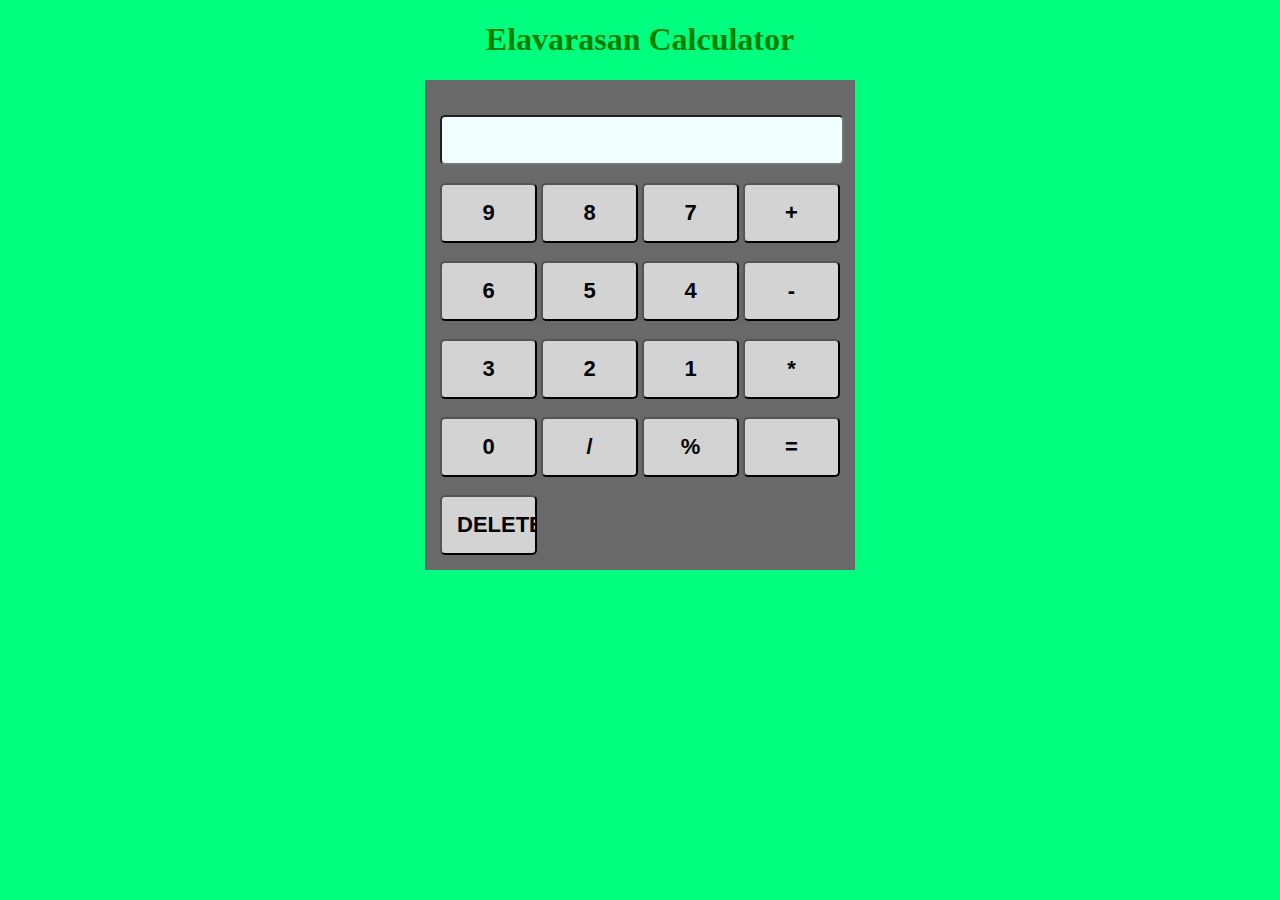
<file: calculator.html>
<!DOCTYPE html>
<html>
<head>
<title>calculator</title>
<style>


body{background:SpringGreen;}

.wrap{
      height:auto;
      width:400px;
      margin:auto;
      background-color:Dimgrey;
     
      padding:15px;
}
input[type=text]{ 
      width:95%;
      padding:10px;
      font-size:22px;
      font-weight:bold;
      margin-top:20px;
      border-radius:5px;
      background-color:Azure;
      
     
      }
input[type=button]{ 
      background-color:LightGrey;
      width: 97px;
      font-size:22px;
      font-weight:bold;
      border-radius:5px;
      padding:15px;
      }
.right {  
    text-align: center;  
    color: green;  
}  
     
</style>
</head>
<body>
<h1 class="right">Elavarasan Calculator</h1> 
<div class = "wrap">


<form name = "cal">
<input type = "text" name ="display">
<br><br>

<input type = "button" value = "9" onclick = "cal.display.value+='9'">
<input type = "button" value = "8" onclick = "cal.display.value+='8'">
<input type = "button" value = "7" onclick = "cal.display.value+='7'">
<input type = "button" value = "+" onclick = "cal.display.value+='+'">
<br><br>
<input type = "button" value = "6" onclick = "cal.display.value+='6'">
<input type = "button" value = "5" onclick = "cal.display.value+='5'">
<input type = "button" value = "4" onclick = "cal.display.value+='4'">
<input type = "button" value = "-" onclick = "cal.display.value+='-'">
<br><br>
<input type = "button" value = "3" onclick = "cal.display.value+='3'">
<input type = "button" value = "2" onclick = "cal.display.value+='2'">
<input type = "button" value = "1" onclick = "cal.display.value+='1'">
<input type = "button" value = "*" onclick = "cal.display.value+='*'">
<br><br>
<input type = "button" value = "0" onclick = "cal.display.value+='0'">
<input type = "button" value = "/" onclick = "cal.display.value+='/'">
<input type = "button" value = "%" onclick = "cal.display.value+='%'">
<input type = "button" value = "=" onclick = "cal.display.value=eval(cal.display.value)">
<br><br>
<input type = "button" value = "DELETE" onclick = "cal.display.value ='' "id = "del">
</form>
</body>
</html>
</file>
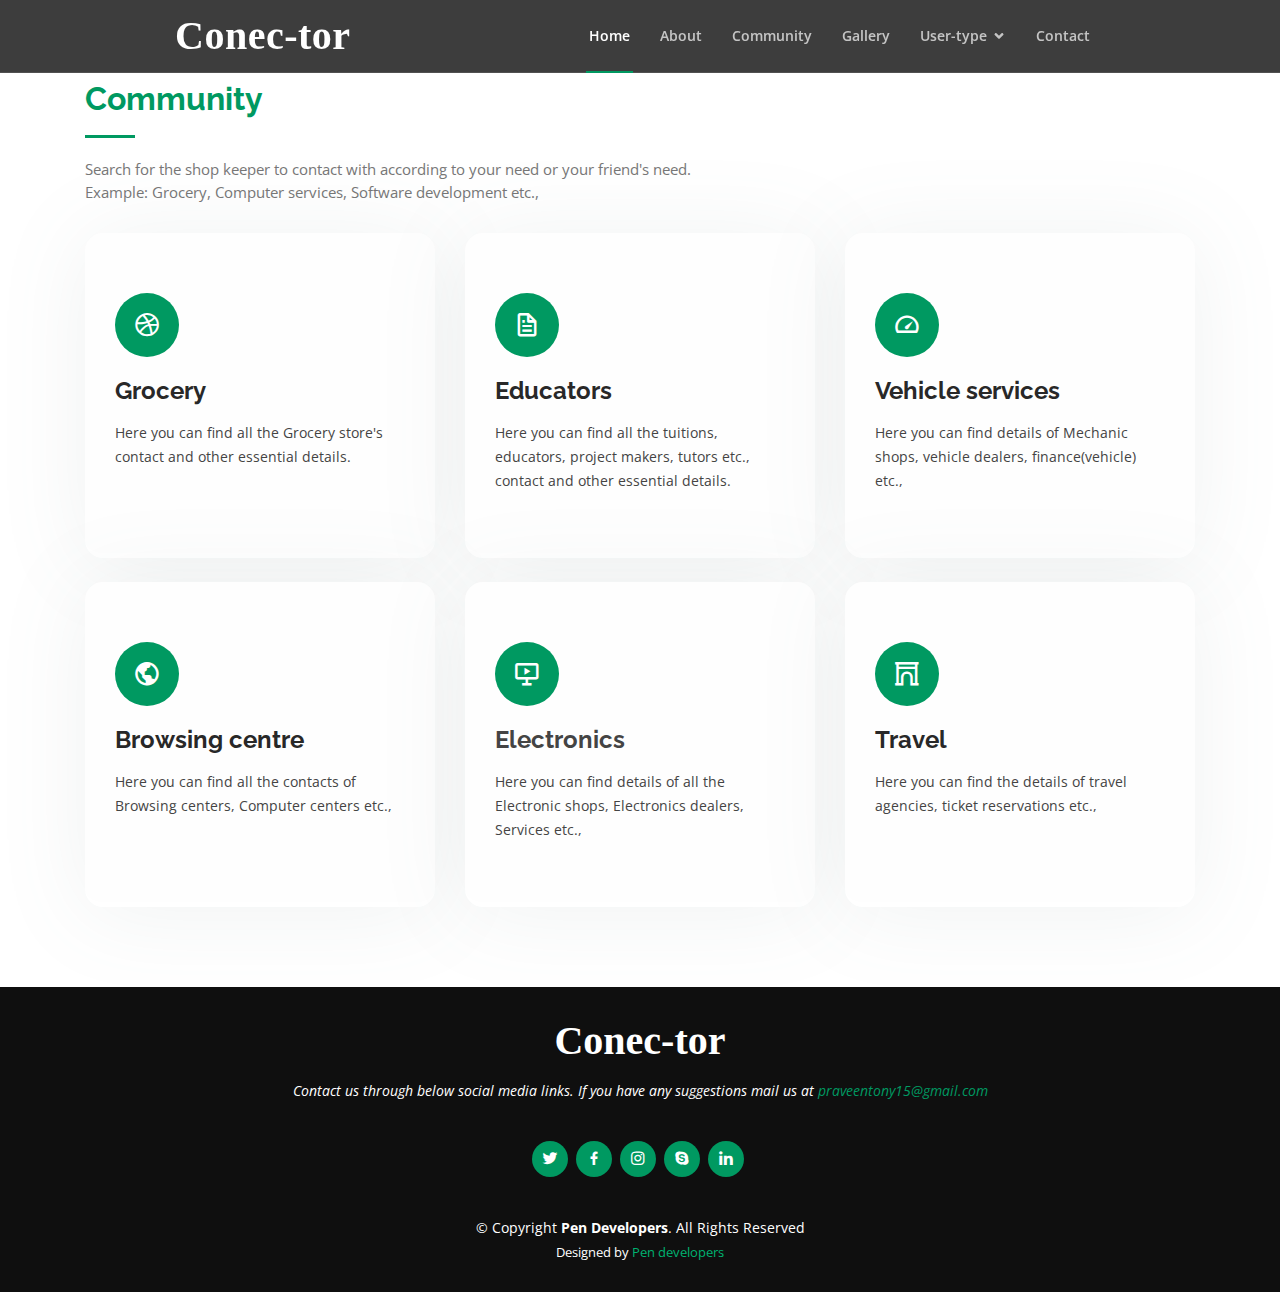
<file: community.html>
<!DOCTYPE html>
<html lang="en">

<head>
  <meta charset="utf-8">
  <meta content="width=device-width, initial-scale=1.0" name="viewport">

  <title>Conec-tor | Community</title>
  <meta content="" name="descriptison">
  <meta content="" name="keywords">

  <!-- Favicons -->
  <link href="assets/img/favicon.png" rel="icon">
  <link href="assets/img/apple-touch-icon.png" rel="apple-touch-icon">

  <!-- Google Fonts -->
  <link href="https://fonts.googleapis.com/css?family=Open+Sans:300,300i,400,400i,600,600i,700,700i|Raleway:300,300i,400,400i,500,500i,600,600i,700,700i|Poppins:300,300i,400,400i,500,500i,600,600i,700,700i" rel="stylesheet">

  <!-- Vendor CSS Files -->
  <link href="assets/vendor/bootstrap/css/bootstrap.min.css" rel="stylesheet">
  <link href="assets/vendor/icofont/icofont.min.css" rel="stylesheet">
  <link href="assets/vendor/boxicons/css/boxicons.min.css" rel="stylesheet">
  <link href="assets/vendor/remixicon/remixicon.css" rel="stylesheet">
  <link href="assets/vendor/venobox/venobox.css" rel="stylesheet">
  <link href="assets/vendor/owl.carousel/assets/owl.carousel.min.css" rel="stylesheet">

  <!-- Template Main CSS File -->
  <link href="assets/css/style.css" rel="stylesheet">

  <!-- =======================================================
  * Template Name: KnightOne - v2.1.0
  * Template URL: https://bootstrapmade.com/knight-simple-one-page-bootstrap-template/
  * Author: BootstrapMade.com
  * License: https://bootstrapmade.com/license/
  ======================================================== -->
</head>
<body>

  <!-- ======= Header ======= -->
  <header id="header" class="fixed-top header-inner-pages">
    <div class="container-fluid">

      <div class="row justify-content-center">
        <div class="col-xl-9 d-flex align-items-center justify-content-between">
          <h1 class="logo" style="font-family:forte; font-size:40px"><a href="index.html">Conec-tor</a></h1>
          <!-- Uncomment below if you prefer to use an image logo -->
          <!-- <a href="index.html" class="logo"><img src="assets/img/logo.png" alt="" class="img-fluid"></a>-->

          <nav class="nav-menu d-none d-lg-block">
            <ul>
              <li class="active"><a href="index.html">Home</a></li>
             <li><a href="#about">About</a></li>
              <li><a href="community.html">Community</a></li>
              <li><a href="gallery.html">Gallery</a></li>
              <li class="drop-down"><a href="">User-type</a>
                <ul>
                  <li><a href="#">Pro user</a></li>
                  <li><a href="#">Normal user</a></li>
 			  </ul>
              </li>
              <li><a href="#contact">Contact</a></li>

            </ul>
          </nav><!-- .nav-menu -->

          
        </div>
      </div>

    </div>
  </header><!-- End Header -->







    <!-- ======= Community Section ======= -->

    <section id="services" class="services">
	
      <div class="container">
		
        <div class="section-title">
          <h2><a href="community.html">Community</a></h2>
          <p>Search for the shop keeper to contact with according to your need or your friend's need.<br>
		     Example: Grocery, Computer services, Software development etc.,</p>
        </div>
		

        <div class="row">
		  
          <div class="col-lg-4 col-md-6 d-flex align-items-stretch">
            <div class="icon-box">
              <div class="icon"><i class="bx bxl-dribbble"></i></div>
              <h4><a href="">Grocery</a></h4>
              <p>Here you can find all the Grocery store's contact and other essential details.</p>
            </div>
          </div>

          <div class="col-lg-4 col-md-6 d-flex align-items-stretch mt-4 mt-md-0">
            <div class="icon-box">
              <div class="icon"><i class="bx bx-file"></i></div>
              <h4><a href="">Educators</a></h4>
              <p>Here you can find all the tuitions, educators, project makers, tutors etc., contact and other essential details.</p>
            </div>
          </div>

          <div class="col-lg-4 col-md-6 d-flex align-items-stretch mt-4 mt-lg-0">
            <div class="icon-box">
              <div class="icon"><i class="bx bx-tachometer"></i></div>
              <h4><a href="">Vehicle services</a></h4>
              <p>Here you can find details of Mechanic shops, vehicle dealers, finance(vehicle) etc.,</p>
            </div>
          </div>

          <div class="col-lg-4 col-md-6 d-flex align-items-stretch mt-4">
            <div class="icon-box">
              <div class="icon"><i class="bx bx-world"></i></div>
              <h4><a href="">Browsing centre</a></h4>
              <p>Here you can find all the contacts of Browsing centers, Computer centers etc.,</p>
            </div>
          </div>

          <div class="col-lg-4 col-md-6 d-flex align-items-stretch mt-4">
            <div class="icon-box">
              <div class="icon"><i class="bx bx-slideshow"></i></div>
              <h4>Electronics</a></h4>
              <p>Here you can find details of all the Electronic shops, Electronics dealers, Services etc.,</p>
            </div>
          </div>

          <div class="col-lg-4 col-md-6 d-flex align-items-stretch mt-4">
            <div class="icon-box">
              <div class="icon"><i class="bx bx-arch"></i></div>
              <h4><a href="">Travel</a></h4>
              <p>Here you can find the details of travel agencies, ticket reservations etc.,</p>
            </div>
          </div>
		  
			
        </div>

      
    </section><!-- End Community Section -->

















  <!-- ======= Footer ======= -->
  <footer id="footer" >
    <div class="container">
      <h3 style="font-family:forte; font-size:40px">Conec-tor</h3>
      <p>Contact us through below social media links. If you have any suggestions mail us at <a href='mailto:praveentony15@gmail.com'>praveentony15@gmail.com</a></p>
      <div class="social-links">
        <a href="#" class="twitter"><i class="bx bxl-twitter"></i></a>
        <a href="#" class="facebook"><i class="bx bxl-facebook"></i></a>
        <a href="#" class="instagram"><i class="bx bxl-instagram"></i></a>
        <a href="#" class="google-plus"><i class="bx bxl-skype"></i></a>
        <a href="#" class="linkedin"><i class="bx bxl-linkedin"></i></a>
      </div>
      <div class="copyright">
        &copy; Copyright <strong><span>Pen Developers</span></strong>. All Rights Reserved
      </div>
      <div class="credits">
        <!-- All the links in the footer should remain intact. -->
        <!-- You can delete the links only if you purchased the pro version. -->
        <!-- Licensing information: https://bootstrapmade.com/license/ -->
        <!-- Purchase the pro version with working PHP/AJAX contact form: https://bootstrapmade.com/knight-simple-one-page-bootstrap-template/ -->
        Designed by <a href="#">Pen developers</a>
      </div>
    </div>
  </footer><!-- End Footer -->

  <div id="preloader"></div>
  <a href="#" class="back-to-top"><i class="ri-arrow-up-line"></i></a>

  <!-- Vendor JS Files -->
  <script src="assets/vendor/jquery/jquery.min.js"></script>
  <script src="assets/vendor/bootstrap/js/bootstrap.bundle.min.js"></script>
  <script src="assets/vendor/jquery.easing/jquery.easing.min.js"></script>
  <script src="assets/vendor/php-email-form/validate.js"></script>
  <script src="assets/vendor/waypoints/jquery.waypoints.min.js"></script>
  <script src="assets/vendor/counterup/counterup.min.js"></script>
  <script src="assets/vendor/isotope-layout/isotope.pkgd.min.js"></script>
  <script src="assets/vendor/venobox/venobox.min.js"></script>
  <script src="assets/vendor/owl.carousel/owl.carousel.min.js"></script>

  <!-- Template Main JS File -->
  <script src="assets/js/main.js"></script>


</body>
</html>
</file>
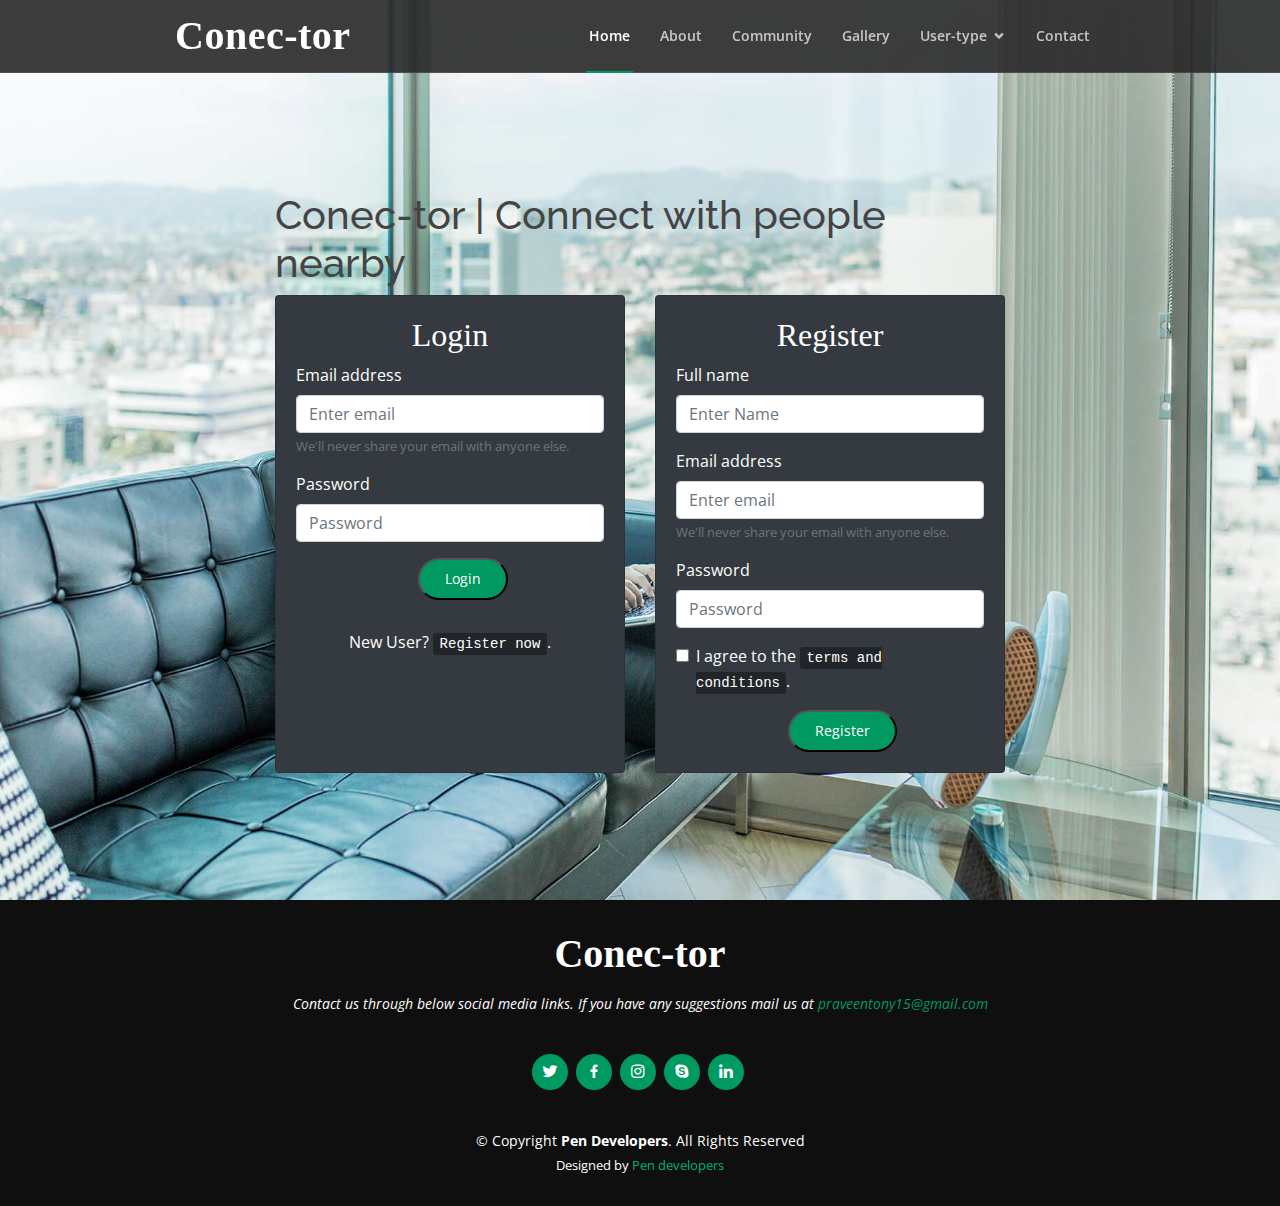
<file: login.html>
<!DOCTYPE html>
<html lang="en">

<head>
  <meta charset="utf-8">
  <meta content="width=device-width, initial-scale=1.0" name="viewport">

  <title>Conec-tor | Login</title>
  <meta content="" name="descriptison">
  <meta content="" name="keywords">

  <!-- Favicons -->
  <link href="assets/img/favicon.png" rel="icon">
  <link href="assets/img/apple-touch-icon.png" rel="apple-touch-icon">

  <!-- Google Fonts -->
  <link href="https://fonts.googleapis.com/css?family=Open+Sans:300,300i,400,400i,600,600i,700,700i|Raleway:300,300i,400,400i,500,500i,600,600i,700,700i|Poppins:300,300i,400,400i,500,500i,600,600i,700,700i" rel="stylesheet">

  <!-- Vendor CSS Files -->
  <link href="assets/vendor/bootstrap/css/bootstrap.min.css" rel="stylesheet">
  <link href="assets/vendor/icofont/icofont.min.css" rel="stylesheet">
  <link href="assets/vendor/boxicons/css/boxicons.min.css" rel="stylesheet">
  <link href="assets/vendor/remixicon/remixicon.css" rel="stylesheet">
  <link href="assets/vendor/venobox/venobox.css" rel="stylesheet">
  <link href="assets/vendor/owl.carousel/assets/owl.carousel.min.css" rel="stylesheet">

  <!-- Template Main CSS File -->
  <link href="assets/css/style.css" rel="stylesheet">

  <!-- =======================================================
  * Template Name: KnightOne - v2.1.0
  * Template URL: https://bootstrapmade.com/knight-simple-one-page-bootstrap-template/
  * Author: BootstrapMade.com
  * License: https://bootstrapmade.com/license/
  ======================================================== -->
</head>
<body>

  <!-- ======= Header ======= -->
  <header id="header" class="fixed-top header-inner-pages">
    <div class="container-fluid">

      <div class="row justify-content-center">
        <div class="col-xl-9 d-flex align-items-center justify-content-between">
          <h1 class="logo" style="font-family:forte; font-size:40px"><a href="index.html">Conec-tor</a></h1>
          <!-- Uncomment below if you prefer to use an image logo -->
          <!-- <a href="index.html" class="logo"><img src="assets/img/logo.png" alt="" class="img-fluid"></a>-->

          <nav class="nav-menu d-none d-lg-block">
            <ul>
              <li class="active"><a href="index.html">Home</a></li>
             <li><a href="#about">About</a></li>
              <li><a href="community.html">Community</a></li>
              <li><a href="gallery.html">Gallery</a></li>
              <li class="drop-down"><a href="">User-type</a>
                <ul>
                  <li><a href="#">Pro user</a></li>
                  <li><a href="#">Normal user</a></li>
 			  </ul>
              </li>
              <li><a href="#contact">Contact</a></li>

            </ul>
          </nav><!-- .nav-menu -->

          
        </div>
      </div>

    </div>
  </header><!-- End Header -->














<section id="hero-login" class="d-flex flex-column justify-content-center" style="padding-top:150px; padding-bottom:70px;">
    <div class="container">
      <div class="row justify-content-center">
        <div class="col-xl-8">
          <h1>Conec-tor | Connect with people nearby</h1>
		  
		  <div class="card-deck">
		  <div class="card text-white bg-dark mb-3" style="width: 26rem;">
  <div class="card-body">
          <form>
		  <h2 style="text-align:center; font-family:forte;">Login</h2>
  <div class="form-group">
    <label for="exampleInputEmail1" >Email address</label>
    <input type="email" class="form-control" id="exampleInputEmail1" aria-describedby="emailHelp" placeholder="Enter email">
    <small id="emailHelp" class="form-text text-muted" style="color:white">We'll never share your email with anyone else.</small>
  </div>
  <div class="form-group">
    <label for="exampleInputPassword1" >Password</label>
    <input type="password" class="form-control" id="exampleInputPassword1" placeholder="Password">
  </div>
  
  <div style="text-align:center;">
  <button type="submit" class="get-started-btn scrollto" style="background-color:#009961;">Login</button>
  </div>
  <div class="form-group">
  <p style="text-align:center; padding:30px 30px 10px;">New User? <kbd>Register now</kbd>. </p>
  </div>
  
</form>
</div>
</div>

<!-- registration form -->
<div class="card text-white bg-dark mb-3" style="width: 26rem;">
  <div class="card-body">
          <form>
		  <h2 style="text-align:center; font-family:forte;">Register</h2>
  <div class="form-group">
    <label for="exampleInputEmail1" >Full name</label>
    <input type="text" class="form-control" placeholder="Enter Name">
  </div>
  <div class="form-group">
    <label for="exampleInputEmail1" >Email address</label>
    <input type="email" class="form-control" id="exampleInputEmail1" aria-describedby="emailHelp" placeholder="Enter email">
    <small id="emailHelp" class="form-text text-muted" style="color:white">We'll never share your email with anyone else.</small>
  </div>
  <div class="form-group">
    <label for="exampleInputPassword1" >Password</label>
    <input type="password" class="form-control" id="exampleInputPassword1" placeholder="Password">
  </div>
  <div class="form-group form-check">
    <input type="checkbox" class="form-check-input" id="exampleCheck1">
    <label class="form-check-label" for="exampleCheck1" >I agree to the <a href="#"><kbd>terms and conditions</kbd></a>.</label>
  </div>
  <div style="text-align:center;">
  <button type="submit" class="get-started-btn scrollto" style="background-color:#009961">Register</button>
  </div>
  
</form>
</div>
</div>
</div>



        </div>
      </div>
	  
	  
	  
	  
	  
    </div>
	
	
	
	

  </section><!-- End Hero -->






  <!-- ======= Footer ======= -->
  <footer id="footer" >
    <div class="container">
      <h3 style="font-family:forte; font-size:40px">Conec-tor</h3>
      <p>Contact us through below social media links. If you have any suggestions mail us at <a href='mailto:praveentony15@gmail.com'>praveentony15@gmail.com</a></p>
      <div class="social-links">
        <a href="#" class="twitter"><i class="bx bxl-twitter"></i></a>
        <a href="#" class="facebook"><i class="bx bxl-facebook"></i></a>
        <a href="#" class="instagram"><i class="bx bxl-instagram"></i></a>
        <a href="#" class="google-plus"><i class="bx bxl-skype"></i></a>
        <a href="#" class="linkedin"><i class="bx bxl-linkedin"></i></a>
      </div>
      <div class="copyright">
        &copy; Copyright <strong><span>Pen Developers</span></strong>. All Rights Reserved
      </div>
      <div class="credits">
        <!-- All the links in the footer should remain intact. -->
        <!-- You can delete the links only if you purchased the pro version. -->
        <!-- Licensing information: https://bootstrapmade.com/license/ -->
        <!-- Purchase the pro version with working PHP/AJAX contact form: https://bootstrapmade.com/knight-simple-one-page-bootstrap-template/ -->
        Designed by <a href="#">Pen developers</a>
      </div>
    </div>
  </footer><!-- End Footer -->

  <div id="preloader"></div>
  <a href="#" class="back-to-top"><i class="ri-arrow-up-line"></i></a>

  <!-- Vendor JS Files -->
  <script src="assets/vendor/jquery/jquery.min.js"></script>
  <script src="assets/vendor/bootstrap/js/bootstrap.bundle.min.js"></script>
  <script src="assets/vendor/jquery.easing/jquery.easing.min.js"></script>
  <script src="assets/vendor/php-email-form/validate.js"></script>
  <script src="assets/vendor/waypoints/jquery.waypoints.min.js"></script>
  <script src="assets/vendor/counterup/counterup.min.js"></script>
  <script src="assets/vendor/isotope-layout/isotope.pkgd.min.js"></script>
  <script src="assets/vendor/venobox/venobox.min.js"></script>
  <script src="assets/vendor/owl.carousel/owl.carousel.min.js"></script>

  <!-- Template Main JS File -->
  <script src="assets/js/main.js"></script>


</body>
</html>
</file>
<file: assets/vendor/venobox/venobox.css>
/* ------ venobox.css --------*/
.vbox-overlay *, .vbox-overlay *:before, .vbox-overlay *:after{
    -webkit-backface-visibility: hidden;
    -webkit-box-sizing:border-box;
    -moz-box-sizing:border-box;
    box-sizing:border-box;
}
.vbox-overlay * { 
    -webkit-backface-visibility: visible;
    backface-visibility: visible;
}
.vbox-overlay{
    display: -webkit-flex;
    display: flex;
    -webkit-flex-direction: column;
    flex-direction: column;
    -webkit-justify-content: center;
    justify-content: center;
    -webkit-align-items: center;
    align-items: center;
    position: fixed;
    left: 0;
    top: 0;
    bottom: 0;
    right: 0;
    z-index: 999999;
}

/* ----- navigation ----- */
.vbox-title{
    width: 100%;
    height: 40px;
    float: left;
    text-align: center;
    line-height: 28px;
    font-size: 12px;
    padding: 6px 50px;
    overflow: hidden;
    position: fixed;
    display: none;
    left: 0;
    z-index: 89;
}
.vbox-close{
    cursor: pointer;
    position: fixed;
    top: -1px;
    right: 0;
    width: 50px;
    height: 40px;
    padding: 6px;
    display: block;
    background-position:10px center;
    overflow: hidden;
    font-size: 24px;
    line-height: 1;
    text-align: center;
    z-index: 99;
}
.vbox-left{
    cursor: pointer;
    position: fixed;
    left: 0;
    height: 40px;
    overflow: hidden;
    line-height: 28px;
    font-size: 12px;
    z-index: 99;
    display: flex;
    align-items:center;
}
.vbox-num{
    display: inline-block;
    margin: 6px 0 6px 15px;
}
/* ----- Social share ----- */
.vbox-share{
    line-height: 28px;
    font-size: 12px;
    overflow: hidden;
    position: fixed;
    left: 0;
    z-index: 98;
    display: flex;
    align-items:center;
    justify-content: center;
    width: 100%;
    text-align: center;
}
.vbox-share svg{
    max-height: 28px;
    width: 28px;
    z-index: 10;
    margin-left: 12px;
    margin-top: 6px;
    margin-bottom: 6px;
    vertical-align: middle;
}


/* ----- navigation ARROWS ----- */
.vbox-next, .vbox-prev{
    position: fixed;
    top: 50%;
    margin-top: -15px;
    overflow: hidden;
    cursor: pointer;
    display: block;
    width: 45px;
    height: 45px;
    z-index: 99;
}
.vbox-next span, .vbox-prev span{
    position: relative;
    width: 20px;
    height: 20px;
    border: 2px solid transparent;
    border-top-color: #B6B6B6;
    border-right-color: #B6B6B6;
    text-indent: -100px;
    position: absolute;
    top: 8px;
    display: block;
}
.vbox-prev{
    left: 15px;
}
.vbox-next{
    right: 15px;
}
.vbox-prev span{
    left: 10px;
    -ms-transform: rotate(-135deg);
    -webkit-transform: rotate(-135deg);
    transform: rotate(-135deg);
}
.vbox-next span{
    -ms-transform: rotate(45deg);
    -webkit-transform: rotate(45deg);
    transform: rotate(45deg);
    right: 10px;
}
/* ------- inline window ------ */
.vbox-inline{
    width: 420px;
    height: 315px;
    height: 70vh;
    padding: 10px;
    background: #fff;
    margin: 0 auto;
    overflow: auto;
    text-align: left;
}
/* ------- Video & iFrames window ------ */
.venoframe{
    max-width: 100%;
    width: 100%;
    border: none;
    width: 100%;
    height: 260px;
    height: 70vh;
}
.venoframe.vbvid{
    height: 260px;
}
@media (min-width: 768px) {
    .venoframe, .vbox-inline{
        width: 90%;
        height: 360px;
        height: 70vh;
    }
    .venoframe.vbvid{
        width: 640px;
        height: 360px;
    }
}
@media (min-width: 992px) {
    .venoframe, .vbox-inline{
        max-width: 1200px;
        width: 80%;
        height: 540px;
        height: 70vh;
    }
    .venoframe.vbvid{
        width: 960px;
        height: 540px;
    }
}
/* 
Please do NOT edit this part! 
or at least read this note: http://i.imgur.com/7C0ws9e.gif
*/
.vbox-open{
    overflow: hidden;
}
.vbox-container{
    position: absolute;
    left: 0;
    right: 0;
    top: 0;
    bottom: 0;
    overflow-x: hidden;
    overflow-y: scroll;
    overflow-scrolling: touch;
    -webkit-overflow-scrolling: touch;
    z-index: 20;
    max-height: 100%;

}

.vbox-content{
    text-align: center;
    float: left;
    width: 100%;
    position: relative;
    overflow: hidden;
    padding: 20px 4%;
}
.vbox-container img{
    max-width: 100%;
    height: auto;
}
.vbox-figlio{
    box-shadow: 0 0 12px rgba(0,0,0,0.19), 0 6px 6px rgba(0,0,0,0.23);
    max-width: 100%;
    text-align: initial;
}
img.vbox-figlio{
    -webkit-user-select: none;
-khtml-user-select: none;
-moz-user-select: none;
-o-user-select: none;
user-select: none;
}
.vbox-content.swipe-left{
    margin-left: -200px !important;
}
.vbox-content.swipe-right{
    margin-left: 200px !important;
}
.vbox-animated{
    webkit-transition: margin 300ms ease-out;
    transition: margin 300ms ease-out;
}

/* ---------- preloader ----------
 * SPINKIT 
 * http://tobiasahlin.com/spinkit/
-------------------------------- */
.sk-double-bounce,.sk-rotating-plane{width:40px;height:40px;margin:40px auto}.sk-rotating-plane{background-color:#333;-webkit-animation:sk-rotatePlane 1.2s infinite ease-in-out;animation:sk-rotatePlane 1.2s infinite ease-in-out}@-webkit-keyframes sk-rotatePlane{0%{-webkit-transform:perspective(120px) rotateX(0) rotateY(0);transform:perspective(120px) rotateX(0) rotateY(0)}50%{-webkit-transform:perspective(120px) rotateX(-180.1deg) rotateY(0);transform:perspective(120px) rotateX(-180.1deg) rotateY(0)}100%{-webkit-transform:perspective(120px) rotateX(-180deg) rotateY(-179.9deg);transform:perspective(120px) rotateX(-180deg) rotateY(-179.9deg)}}@keyframes sk-rotatePlane{0%{-webkit-transform:perspective(120px) rotateX(0) rotateY(0);transform:perspective(120px) rotateX(0) rotateY(0)}50%{-webkit-transform:perspective(120px) rotateX(-180.1deg) rotateY(0);transform:perspective(120px) rotateX(-180.1deg) rotateY(0)}100%{-webkit-transform:perspective(120px) rotateX(-180deg) rotateY(-179.9deg);transform:perspective(120px) rotateX(-180deg) rotateY(-179.9deg)}}.sk-double-bounce{position:relative}.sk-double-bounce .sk-child{width:100%;height:100%;border-radius:50%;background-color:#333;opacity:.6;position:absolute;top:0;left:0;-webkit-animation:sk-doubleBounce 2s infinite ease-in-out;animation:sk-doubleBounce 2s infinite ease-in-out}.sk-chasing-dots .sk-child,.sk-spinner-pulse,.sk-three-bounce .sk-child{background-color:#333;border-radius:100%}.sk-double-bounce .sk-double-bounce2{-webkit-animation-delay:-1s;animation-delay:-1s}@-webkit-keyframes sk-doubleBounce{0%,100%{-webkit-transform:scale(0);transform:scale(0)}50%{-webkit-transform:scale(1);transform:scale(1)}}@keyframes sk-doubleBounce{0%,100%{-webkit-transform:scale(0);transform:scale(0)}50%{-webkit-transform:scale(1);transform:scale(1)}}.sk-wave{margin:40px auto;width:50px;height:40px;text-align:center;font-size:10px}.sk-wave .sk-rect{background-color:#333;height:100%;width:6px;display:inline-block;-webkit-animation:sk-waveStretchDelay 1.2s infinite ease-in-out;animation:sk-waveStretchDelay 1.2s infinite ease-in-out}.sk-wave .sk-rect1{-webkit-animation-delay:-1.2s;animation-delay:-1.2s}.sk-wave .sk-rect2{-webkit-animation-delay:-1.1s;animation-delay:-1.1s}.sk-wave .sk-rect3{-webkit-animation-delay:-1s;animation-delay:-1s}.sk-wave .sk-rect4{-webkit-animation-delay:-.9s;animation-delay:-.9s}.sk-wave .sk-rect5{-webkit-animation-delay:-.8s;animation-delay:-.8s}@-webkit-keyframes sk-waveStretchDelay{0%,100%,40%{-webkit-transform:scaleY(.4);transform:scaleY(.4)}20%{-webkit-transform:scaleY(1);transform:scaleY(1)}}@keyframes sk-waveStretchDelay{0%,100%,40%{-webkit-transform:scaleY(.4);transform:scaleY(.4)}20%{-webkit-transform:scaleY(1);transform:scaleY(1)}}.sk-wandering-cubes{margin:40px auto;width:40px;height:40px;position:relative}.sk-wandering-cubes .sk-cube{background-color:#333;width:10px;height:10px;position:absolute;top:0;left:0;-webkit-animation:sk-wanderingCube 1.8s ease-in-out -1.8s infinite both;animation:sk-wanderingCube 1.8s ease-in-out -1.8s infinite both}.sk-chasing-dots,.sk-spinner-pulse{width:40px;height:40px;margin:40px auto}.sk-wandering-cubes .sk-cube2{-webkit-animation-delay:-.9s;animation-delay:-.9s}@-webkit-keyframes sk-wanderingCube{0%{-webkit-transform:rotate(0);transform:rotate(0)}25%{-webkit-transform:translateX(30px) rotate(-90deg) scale(.5);transform:translateX(30px) rotate(-90deg) scale(.5)}50%{-webkit-transform:translateX(30px) translateY(30px) rotate(-179deg);transform:translateX(30px) translateY(30px) rotate(-179deg)}50.1%{-webkit-transform:translateX(30px) translateY(30px) rotate(-180deg);transform:translateX(30px) translateY(30px) rotate(-180deg)}75%{-webkit-transform:translateX(0) translateY(30px) rotate(-270deg) scale(.5);transform:translateX(0) translateY(30px) rotate(-270deg) scale(.5)}100%{-webkit-transform:rotate(-360deg);transform:rotate(-360deg)}}@keyframes sk-wanderingCube{0%{-webkit-transform:rotate(0);transform:rotate(0)}25%{-webkit-transform:translateX(30px) rotate(-90deg) scale(.5);transform:translateX(30px) rotate(-90deg) scale(.5)}50%{-webkit-transform:translateX(30px) translateY(30px) rotate(-179deg);transform:translateX(30px) translateY(30px) rotate(-179deg)}50.1%{-webkit-transform:translateX(30px) translateY(30px) rotate(-180deg);transform:translateX(30px) translateY(30px) rotate(-180deg)}75%{-webkit-transform:translateX(0) translateY(30px) rotate(-270deg) scale(.5);transform:translateX(0) translateY(30px) rotate(-270deg) scale(.5)}100%{-webkit-transform:rotate(-360deg);transform:rotate(-360deg)}}.sk-spinner-pulse{-webkit-animation:sk-pulseScaleOut 1s infinite ease-in-out;animation:sk-pulseScaleOut 1s infinite ease-in-out}@-webkit-keyframes sk-pulseScaleOut{0%{-webkit-transform:scale(0);transform:scale(0)}100%{-webkit-transform:scale(1);transform:scale(1);opacity:0}}@keyframes sk-pulseScaleOut{0%{-webkit-transform:scale(0);transform:scale(0)}100%{-webkit-transform:scale(1);transform:scale(1);opacity:0}}.sk-chasing-dots{position:relative;text-align:center;-webkit-animation:sk-chasingDotsRotate 2s infinite linear;animation:sk-chasingDotsRotate 2s infinite linear}.sk-chasing-dots .sk-child{width:60%;height:60%;display:inline-block;position:absolute;top:0;-webkit-animation:sk-chasingDotsBounce 2s infinite ease-in-out;animation:sk-chasingDotsBounce 2s infinite ease-in-out}.sk-chasing-dots .sk-dot2{top:auto;bottom:0;-webkit-animation-delay:-1s;animation-delay:-1s}@-webkit-keyframes sk-chasingDotsRotate{100%{-webkit-transform:rotate(360deg);transform:rotate(360deg)}}@keyframes sk-chasingDotsRotate{100%{-webkit-transform:rotate(360deg);transform:rotate(360deg)}}@-webkit-keyframes sk-chasingDotsBounce{0%,100%{-webkit-transform:scale(0);transform:scale(0)}50%{-webkit-transform:scale(1);transform:scale(1)}}@keyframes sk-chasingDotsBounce{0%,100%{-webkit-transform:scale(0);transform:scale(0)}50%{-webkit-transform:scale(1);transform:scale(1)}}.sk-three-bounce{margin:40px auto;width:80px;text-align:center}.sk-three-bounce .sk-child{width:20px;height:20px;display:inline-block;-webkit-animation:sk-three-bounce 1.4s ease-in-out 0s infinite both;animation:sk-three-bounce 1.4s ease-in-out 0s infinite both}.sk-circle .sk-child:before,.sk-fading-circle .sk-circle:before{display:block;border-radius:100%;content:'';background-color:#333}.sk-three-bounce .sk-bounce1{-webkit-animation-delay:-.32s;animation-delay:-.32s}.sk-three-bounce .sk-bounce2{-webkit-animation-delay:-.16s;animation-delay:-.16s}@-webkit-keyframes sk-three-bounce{0%,100%,80%{-webkit-transform:scale(0);transform:scale(0)}40%{-webkit-transform:scale(1);transform:scale(1)}}@keyframes sk-three-bounce{0%,100%,80%{-webkit-transform:scale(0);transform:scale(0)}40%{-webkit-transform:scale(1);transform:scale(1)}}.sk-circle{margin:40px auto;width:40px;height:40px;position:relative}.sk-circle .sk-child{width:100%;height:100%;position:absolute;left:0;top:0}.sk-circle .sk-child:before{margin:0 auto;width:15%;height:15%;-webkit-animation:sk-circleBounceDelay 1.2s infinite ease-in-out both;animation:sk-circleBounceDelay 1.2s infinite ease-in-out both}.sk-circle .sk-circle2{-webkit-transform:rotate(30deg);-ms-transform:rotate(30deg);transform:rotate(30deg)}.sk-circle .sk-circle3{-webkit-transform:rotate(60deg);-ms-transform:rotate(60deg);transform:rotate(60deg)}.sk-circle .sk-circle4{-webkit-transform:rotate(90deg);-ms-transform:rotate(90deg);transform:rotate(90deg)}.sk-circle .sk-circle5{-webkit-transform:rotate(120deg);-ms-transform:rotate(120deg);transform:rotate(120deg)}.sk-circle .sk-circle6{-webkit-transform:rotate(150deg);-ms-transform:rotate(150deg);transform:rotate(150deg)}.sk-circle .sk-circle7{-webkit-transform:rotate(180deg);-ms-transform:rotate(180deg);transform:rotate(180deg)}.sk-circle .sk-circle8{-webkit-transform:rotate(210deg);-ms-transform:rotate(210deg);transform:rotate(210deg)}.sk-circle .sk-circle9{-webkit-transform:rotate(240deg);-ms-transform:rotate(240deg);transform:rotate(240deg)}.sk-circle .sk-circle10{-webkit-transform:rotate(270deg);-ms-transform:rotate(270deg);transform:rotate(270deg)}.sk-circle .sk-circle11{-webkit-transform:rotate(300deg);-ms-transform:rotate(300deg);transform:rotate(300deg)}.sk-circle .sk-circle12{-webkit-transform:rotate(330deg);-ms-transform:rotate(330deg);transform:rotate(330deg)}.sk-circle .sk-circle2:before{-webkit-animation-delay:-1.1s;animation-delay:-1.1s}.sk-circle .sk-circle3:before{-webkit-animation-delay:-1s;animation-delay:-1s}.sk-circle .sk-circle4:before{-webkit-animation-delay:-.9s;animation-delay:-.9s}.sk-circle .sk-circle5:before{-webkit-animation-delay:-.8s;animation-delay:-.8s}.sk-circle .sk-circle6:before{-webkit-animation-delay:-.7s;animation-delay:-.7s}.sk-circle .sk-circle7:before{-webkit-animation-delay:-.6s;animation-delay:-.6s}.sk-circle .sk-circle8:before{-webkit-animation-delay:-.5s;animation-delay:-.5s}.sk-circle .sk-circle9:before{-webkit-animation-delay:-.4s;animation-delay:-.4s}.sk-circle .sk-circle10:before{-webkit-animation-delay:-.3s;animation-delay:-.3s}.sk-circle .sk-circle11:before{-webkit-animation-delay:-.2s;animation-delay:-.2s}.sk-circle .sk-circle12:before{-webkit-animation-delay:-.1s;animation-delay:-.1s}@-webkit-keyframes sk-circleBounceDelay{0%,100%,80%{-webkit-transform:scale(0);transform:scale(0)}40%{-webkit-transform:scale(1);transform:scale(1)}}@keyframes sk-circleBounceDelay{0%,100%,80%{-webkit-transform:scale(0);transform:scale(0)}40%{-webkit-transform:scale(1);transform:scale(1)}}.sk-cube-grid{width:40px;height:40px;margin:40px auto}.sk-cube-grid .sk-cube{width:33.33%;height:33.33%;background-color:#333;float:left;-webkit-animation:sk-cubeGridScaleDelay 1.3s infinite ease-in-out;animation:sk-cubeGridScaleDelay 1.3s infinite ease-in-out}.sk-cube-grid .sk-cube1{-webkit-animation-delay:.2s;animation-delay:.2s}.sk-cube-grid .sk-cube2{-webkit-animation-delay:.3s;animation-delay:.3s}.sk-cube-grid .sk-cube3{-webkit-animation-delay:.4s;animation-delay:.4s}.sk-cube-grid .sk-cube4{-webkit-animation-delay:.1s;animation-delay:.1s}.sk-cube-grid .sk-cube5{-webkit-animation-delay:.2s;animation-delay:.2s}.sk-cube-grid .sk-cube6{-webkit-animation-delay:.3s;animation-delay:.3s}.sk-cube-grid .sk-cube7{-webkit-animation-delay:0ms;animation-delay:0ms}.sk-cube-grid .sk-cube8{-webkit-animation-delay:.1s;animation-delay:.1s}.sk-cube-grid .sk-cube9{-webkit-animation-delay:.2s;animation-delay:.2s}@-webkit-keyframes sk-cubeGridScaleDelay{0%,100%,70%{-webkit-transform:scale3D(1,1,1);transform:scale3D(1,1,1)}35%{-webkit-transform:scale3D(0,0,1);transform:scale3D(0,0,1)}}@keyframes sk-cubeGridScaleDelay{0%,100%,70%{-webkit-transform:scale3D(1,1,1);transform:scale3D(1,1,1)}35%{-webkit-transform:scale3D(0,0,1);transform:scale3D(0,0,1)}}.sk-fading-circle{margin:40px auto;width:40px;height:40px;position:relative}.sk-fading-circle .sk-circle{width:100%;height:100%;position:absolute;left:0;top:0}.sk-fading-circle .sk-circle:before{margin:0 auto;width:15%;height:15%;-webkit-animation:sk-circleFadeDelay 1.2s infinite ease-in-out both;animation:sk-circleFadeDelay 1.2s infinite ease-in-out both}.sk-fading-circle .sk-circle2{-webkit-transform:rotate(30deg);-ms-transform:rotate(30deg);transform:rotate(30deg)}.sk-fading-circle .sk-circle3{-webkit-transform:rotate(60deg);-ms-transform:rotate(60deg);transform:rotate(60deg)}.sk-fading-circle .sk-circle4{-webkit-transform:rotate(90deg);-ms-transform:rotate(90deg);transform:rotate(90deg)}.sk-fading-circle .sk-circle5{-webkit-transform:rotate(120deg);-ms-transform:rotate(120deg);transform:rotate(120deg)}.sk-fading-circle .sk-circle6{-webkit-transform:rotate(150deg);-ms-transform:rotate(150deg);transform:rotate(150deg)}.sk-fading-circle .sk-circle7{-webkit-transform:rotate(180deg);-ms-transform:rotate(180deg);transform:rotate(180deg)}.sk-fading-circle .sk-circle8{-webkit-transform:rotate(210deg);-ms-transform:rotate(210deg);transform:rotate(210deg)}.sk-fading-circle .sk-circle9{-webkit-transform:rotate(240deg);-ms-transform:rotate(240deg);transform:rotate(240deg)}.sk-fading-circle .sk-circle10{-webkit-transform:rotate(270deg);-ms-transform:rotate(270deg);transform:rotate(270deg)}.sk-fading-circle .sk-circle11{-webkit-transform:rotate(300deg);-ms-transform:rotate(300deg);transform:rotate(300deg)}.sk-fading-circle .sk-circle12{-webkit-transform:rotate(330deg);-ms-transform:rotate(330deg);transform:rotate(330deg)}.sk-fading-circle .sk-circle2:before{-webkit-animation-delay:-1.1s;animation-delay:-1.1s}.sk-fading-circle .sk-circle3:before{-webkit-animation-delay:-1s;animation-delay:-1s}.sk-fading-circle .sk-circle4:before{-webkit-animation-delay:-.9s;animation-delay:-.9s}.sk-fading-circle .sk-circle5:before{-webkit-animation-delay:-.8s;animation-delay:-.8s}.sk-fading-circle .sk-circle6:before{-webkit-animation-delay:-.7s;animation-delay:-.7s}.sk-fading-circle .sk-circle7:before{-webkit-animation-delay:-.6s;animation-delay:-.6s}.sk-fading-circle .sk-circle8:before{-webkit-animation-delay:-.5s;animation-delay:-.5s}.sk-fading-circle .sk-circle9:before{-webkit-animation-delay:-.4s;animation-delay:-.4s}.sk-fading-circle .sk-circle10:before{-webkit-animation-delay:-.3s;animation-delay:-.3s}.sk-fading-circle .sk-circle11:before{-webkit-animation-delay:-.2s;animation-delay:-.2s}.sk-fading-circle .sk-circle12:before{-webkit-animation-delay:-.1s;animation-delay:-.1s}@-webkit-keyframes sk-circleFadeDelay{0%,100%,39%{opacity:0}40%{opacity:1}}@keyframes sk-circleFadeDelay{0%,100%,39%{opacity:0}40%{opacity:1}}.sk-folding-cube{margin:40px auto;width:40px;height:40px;position:relative;-webkit-transform:rotateZ(45deg);transform:rotateZ(45deg)}.sk-folding-cube .sk-cube{float:left;width:50%;height:50%;position:relative;-webkit-transform:scale(1.1);-ms-transform:scale(1.1);transform:scale(1.1)}.sk-folding-cube .sk-cube:before{content:'';position:absolute;top:0;left:0;width:100%;height:100%;background-color:#333;-webkit-animation:sk-foldCubeAngle 2.4s infinite linear both;animation:sk-foldCubeAngle 2.4s infinite linear both;-webkit-transform-origin:100% 100%;-ms-transform-origin:100% 100%;transform-origin:100% 100%}.sk-folding-cube .sk-cube2{-webkit-transform:scale(1.1) rotateZ(90deg);transform:scale(1.1) rotateZ(90deg)}.sk-folding-cube .sk-cube3{-webkit-transform:scale(1.1) rotateZ(180deg);transform:scale(1.1) rotateZ(180deg)}.sk-folding-cube .sk-cube4{-webkit-transform:scale(1.1) rotateZ(270deg);transform:scale(1.1) rotateZ(270deg)}.sk-folding-cube .sk-cube2:before{-webkit-animation-delay:.3s;animation-delay:.3s}.sk-folding-cube .sk-cube3:before{-webkit-animation-delay:.6s;animation-delay:.6s}.sk-folding-cube .sk-cube4:before{-webkit-animation-delay:.9s;animation-delay:.9s}@-webkit-keyframes sk-foldCubeAngle{0%,10%{-webkit-transform:perspective(140px) rotateX(-180deg);transform:perspective(140px) rotateX(-180deg);opacity:0}25%,75%{-webkit-transform:perspective(140px) rotateX(0);transform:perspective(140px) rotateX(0);opacity:1}100%,90%{-webkit-transform:perspective(140px) rotateY(180deg);transform:perspective(140px) rotateY(180deg);opacity:0}}@keyframes sk-foldCubeAngle{0%,10%{-webkit-transform:perspective(140px) rotateX(-180deg);transform:perspective(140px) rotateX(-180deg);opacity:0}25%,75%{-webkit-transform:perspective(140px) rotateX(0);transform:perspective(140px) rotateX(0);opacity:1}100%,90%{-webkit-transform:perspective(140px) rotateY(180deg);transform:perspective(140px) rotateY(180deg);opacity:0}}
</file>
<file: assets/css/style.css>
/**
* Template Name: KnightOne - v2.1.0
* Template URL: https://bootstrapmade.com/knight-simple-one-page-bootstrap-template/
* Author: BootstrapMade.com
* License: https://bootstrapmade.com/license/
*/

/*--------------------------------------------------------------
# General
--------------------------------------------------------------*/
body {
  font-family: "Open Sans", sans-serif;
  color: #444444;
}

a {
  color: #009961;
}

a:hover {
  color: #00cc81;
  text-decoration: none;
}

h1, h2, h3, h4, h5, h6 {
  font-family: "Raleway", sans-serif;
}

/*--------------------------------------------------------------
# Preloader
--------------------------------------------------------------*/
#preloader {
  position: fixed;
  top: 0;
  left: 0;
  right: 0;
  bottom: 0;
  z-index: 9999;
  overflow: hidden;
  background: #fff;
}

#preloader:before {
  content: "";
  position: fixed;
  top: calc(50% - 30px);
  left: calc(50% - 30px);
  border: 6px solid #009961;
  border-top-color: #fff;
  border-bottom-color: #fff;
  border-radius: 50%;
  width: 60px;
  height: 60px;
  -webkit-animation: animate-preloader 1s linear infinite;
  animation: animate-preloader 1s linear infinite;
}

@-webkit-keyframes animate-preloader {
  0% {
    transform: rotate(0deg);
  }
  100% {
    transform: rotate(360deg);
  }
}

@keyframes animate-preloader {
  0% {
    transform: rotate(0deg);
  }
  100% {
    transform: rotate(360deg);
  }
}

/*--------------------------------------------------------------
# Back to top button
--------------------------------------------------------------*/
.back-to-top {
  position: fixed;
  display: none;
  right: 15px;
  bottom: 15px;
  z-index: 99999;
}

.back-to-top i {
  display: flex;
  align-items: center;
  justify-content: center;
  font-size: 24px;
  width: 40px;
  height: 40px;
  border-radius: 50px;
  background: #009961;
  color: #fff;
  transition: all 0.4s;
}

.back-to-top i:hover {
  background: #00b371;
  color: #fff;
}

/*--------------------------------------------------------------
# Header
--------------------------------------------------------------*/
#header {
  transition: all 0.5s;
  z-index: 997;
  border-bottom: 1px solid rgba(255, 255, 255, 0.1);
}

#header.header-scrolled, #header.header-inner-pages {
  background: rgba(40, 40, 40, 0.9);
}

#header .logo {
  font-size: 28px;
  margin: 0;
  padding: 0;
  line-height: 1;
  font-weight: 700;
  letter-spacing: 0.5px;
}

#header .logo a {
  color: #fff;
}

#header .logo img {
  max-height: 40px;
}

@media (max-width: 992px) {
  #header {
    border: 0;
    padding: 15px 0;
  }
}

/*--------------------------------------------------------------
# Navigation Menu
--------------------------------------------------------------*/
/* Desktop Navigation */
.nav-menu ul {
  margin: 0;
  padding: 0;
  list-style: none;
}

.nav-menu > ul {
  display: flex;
}

.nav-menu > ul > li {
  position: relative;
  white-space: nowrap;
  margin: 0 12px;
}

.nav-menu a {
  display: block;
  position: relative;
  color: rgba(255, 255, 255, 0.7);
  transition: 0.3s;
  font-size: 14px;
  padding: 25px 3px;
  font-weight: 600;
  font-family: "Open Sans", sans-serif;
}

.nav-menu > ul > li > a:before {
  content: "";
  position: absolute;
  width: 100%;
  height: 2px;
  bottom: -2px;
  left: 0;
  background-color: #009961;
  visibility: hidden;
  width: 0px;
  transition: all 0.3s ease-in-out 0s;
}

.nav-menu a:hover:before, .nav-menu li:hover > a:before, .nav-menu .active > a:before {
  visibility: visible;
  width: 100%;
}

.nav-menu a:hover, .nav-menu .active > a, .nav-menu li:hover > a {
  color: #fff;
}

.nav-menu .drop-down ul {
  display: block;
  position: absolute;
  left: 0;
  top: calc(100% + 30px);
  z-index: 99;
  opacity: 0;
  visibility: hidden;
  padding: 10px 0;
  background: #fff;
  box-shadow: 0px 0px 30px rgba(127, 137, 161, 0.25);
  transition: 0.3s;
  border-top: 2px solid #009961;
}

.nav-menu .drop-down:hover > ul {
  opacity: 1;
  top: 100%;
  visibility: visible;
}

.nav-menu .drop-down li {
  min-width: 180px;
  position: relative;
}

.nav-menu .drop-down ul a {
  padding: 10px 20px;
  font-size: 14px;
  font-weight: 500;
  text-transform: none;
  color: #282828;
}

.nav-menu .drop-down ul a:hover, .nav-menu .drop-down ul .active > a, .nav-menu .drop-down ul li:hover > a {
  color: #009961;
}

.nav-menu .drop-down > a:after {
  content: "\ea99";
  font-family: IcoFont;
  padding-left: 5px;
}

.nav-menu .drop-down .drop-down ul {
  top: 0;
  left: calc(100% - 30px);
}

.nav-menu .drop-down .drop-down:hover > ul {
  opacity: 1;
  top: 0;
  left: 100%;
}

.nav-menu .drop-down .drop-down > a {
  padding-right: 35px;
}

.nav-menu .drop-down .drop-down > a:after {
  content: "\eaa0";
  font-family: IcoFont;
  position: absolute;
  right: 15px;
}

@media (max-width: 1366px) {
  .nav-menu .drop-down .drop-down ul {
    left: -90%;
  }
  .nav-menu .drop-down .drop-down:hover > ul {
    left: -100%;
  }
  .nav-menu .drop-down .drop-down > a:after {
    content: "\ea9d";
  }
}

/* Get Startet Button */
.get-started-btn {
  margin-left: 25px;
  background: #009961;
  color: #fff;
  border-radius: 50px;
  padding: 8px 25px 9px 25px;
  white-space: nowrap;
  transition: 0.3s;
  font-size: 14px;
  display: inline-block;
}

.get-started-btn:hover {
  background: #00b371;
  color: #fff;
}

@media (max-width: 992px) {
  .get-started-btn {
    margin: 0 48px 0 0;
    padding: 6px 18px;
  }
}

/* Mobile Navigation */
.mobile-nav-toggle {
  position: fixed;
  right: 15px;
  top: 18px;
  z-index: 9998;
  border: 0;
  background: none;
  font-size: 24px;
  transition: all 0.4s;
  outline: none !important;
  line-height: 1;
  cursor: pointer;
  text-align: right;
}

.mobile-nav-toggle i {
  color: #fff;
}

.mobile-nav {
  position: fixed;
  top: 55px;
  right: 15px;
  bottom: 15px;
  left: 15px;
  z-index: 9999;
  overflow-y: auto;
  background: #fff;
  transition: ease-in-out 0.2s;
  opacity: 0;
  visibility: hidden;
  border-radius: 10px;
  padding: 10px 0;
}

.mobile-nav * {
  margin: 0;
  padding: 0;
  list-style: none;
}

.mobile-nav a {
  display: block;
  position: relative;
  color: #282828;
  padding: 10px 20px;
  font-weight: 500;
  outline: none;
}

.mobile-nav a:hover, .mobile-nav .active > a, .mobile-nav li:hover > a {
  color: #009961;
  text-decoration: none;
}

.mobile-nav .drop-down > a:after {
  content: "\ea99";
  font-family: IcoFont;
  padding-left: 10px;
  position: absolute;
  right: 15px;
}

.mobile-nav .active.drop-down > a:after {
  content: "\eaa1";
}

.mobile-nav .drop-down > a {
  padding-right: 35px;
}

.mobile-nav .drop-down ul {
  display: none;
  overflow: hidden;
}

.mobile-nav .drop-down li {
  padding-left: 20px;
}

.mobile-nav-overly {
  width: 100%;
  height: 100%;
  z-index: 9997;
  top: 0;
  left: 0;
  position: fixed;
  background: rgba(15, 15, 15, 0.6);
  overflow: hidden;
  display: none;
  transition: ease-in-out 0.2s;
}

.mobile-nav-active {
  overflow: hidden;
}

.mobile-nav-active .mobile-nav {
  opacity: 1;
  visibility: visible;
}

.mobile-nav-active .mobile-nav-toggle i {
  color: #fff;
}
.vertical-center {
  margin: 0;
  position: absolute;
  top: 50%;
  -ms-transform: translateY(-50%);
  transform: translateY(-50%);
}

/*--------------------------------------------------------------
# Hero Section
--------------------------------------------------------------*/
#hero {
  width: 100%;
  height: 100vh;
  background: url("../img/handconnection.jpg") top center;
  background-size: cover;
  position: relative;
}
#hero-login {
  width: 100%;
  height: 100vh;
  background: url("../img/hero-bg.jpg") top center;
  background-size: cover;
  position: relative;
}

#hero:before {
  content: "";
  background: rgba(0, 0, 0, 0.6);
  position: absolute;
  bottom: 0;
  top: 0;
  left: 0;
  right: 0;
}

#hero .container {
  padding-top: 72px;
  position: relative;
  text-align: center;
}

#hero h1 {
  margin: 0 0 10px 0;
  font-size: 48px;
  font-weight: 700;
  line-height: 56px;
  color: #fff;
}

#hero h2 {
  color: #eee;
  margin-bottom: 40px;
  font-size: 24px;
}

#hero .play-btn {
  width: 94px;
  height: 94px;
  margin: 0 auto;
  background: radial-gradient(#009961 50%, rgba(0, 153, 97, 0.4) 52%);
  border-radius: 50%;
  display: block;
  overflow: hidden;
  position: relative;
}

#hero .play-btn::after {
  content: '';
  position: absolute;
  left: 50%;
  top: 50%;
  transform: translateX(-40%) translateY(-50%);
  width: 0;
  height: 0;
  border-top: 10px solid transparent;
  border-bottom: 10px solid transparent;
  border-left: 15px solid #fff;
  z-index: 100;
  transition: all 400ms cubic-bezier(0.55, 0.055, 0.675, 0.19);
}

#hero .play-btn::before {
  content: '';
  position: absolute;
  width: 120px;
  height: 120px;
  -webkit-animation-delay: 0s;
  animation-delay: 0s;
  -webkit-animation: pulsate-btn 3s;
  animation: pulsate-btn 3s;
  -webkit-animation-direction: forwards;
  animation-direction: forwards;
  -webkit-animation-iteration-count: infinite;
  animation-iteration-count: infinite;
  -webkit-animation-timing-function: steps;
  animation-timing-function: steps;
  opacity: 1;
  border-radius: 50%;
  border: 5px solid rgba(0, 153, 97, 0.7);
  top: -15%;
  left: -15%;
  background: rgba(198, 16, 0, 0);
}

#hero .play-btn:hover::after {
  border-left: 15px solid #009961;
  transform: scale(20);
}

#hero .play-btn:hover::before {
  content: '';
  position: absolute;
  left: 50%;
  top: 50%;
  transform: translateX(-40%) translateY(-50%);
  width: 0;
  height: 0;
  border: none;
  border-top: 10px solid transparent;
  border-bottom: 10px solid transparent;
  border-left: 15px solid #fff;
  z-index: 200;
  -webkit-animation: none;
  animation: none;
  border-radius: 0;
}

@media (min-width: 1024px) {
  #hero {
    background-attachment: fixed;
  }
}

@media (max-width: 768px) {
  #hero h1 {
    font-size: 28px;
    line-height: 36px;
  }
  #hero h2 {
    font-size: 18px;
    line-height: 24px;
    margin-bottom: 30px;
  }
}

@-webkit-keyframes pulsate-btn {
  0% {
    transform: scale(0.6, 0.6);
    opacity: 1;
  }
  100% {
    transform: scale(1, 1);
    opacity: 0;
  }
}

@keyframes pulsate-btn {
  0% {
    transform: scale(0.6, 0.6);
    opacity: 1;
  }
  100% {
    transform: scale(1, 1);
    opacity: 0;
  }
}

/*--------------------------------------------------------------
# Sections General
--------------------------------------------------------------*/
section {
  padding: 80px 0;
  overflow: hidden;
}

.section-bg {
  background-color: #8fffd6;
}

.section-title {
  padding-bottom: 30px;
}

.section-title h2 {
  font-size: 32px;
  font-weight: bold;
  margin-bottom: 20px;
  padding-bottom: 20px;
  position: relative;
}

.section-title h2::after {
  content: '';
  position: absolute;
  display: block;
  width: 50px;
  height: 3px;
  background: #009961;
  bottom: 0;
  left: 0;
}

.section-title p {
  margin-bottom: 0;
  color: #777777;
  font-size: 15px;
}

/*--------------------------------------------------------------
# About Us
--------------------------------------------------------------*/
.about .content h3 {
  font-weight: 600;
  font-size: 26px;
}

.about .content ul {
  list-style: none;
  padding: 0;
}

.about .content ul li {
  padding-left: 28px;
  position: relative;
}

.about .content ul li + li {
  margin-top: 10px;
}

.about .content ul i {
  position: absolute;
  left: 0;
  top: 2px;
  font-size: 20px;
  color: #009961;
  line-height: 1;
}

.about .content p:last-child {
  margin-bottom: 0;
}

.about .content .btn-learn-more {
  font-family: "Raleway", sans-serif;
  font-weight: 600;
  font-size: 14px;
  letter-spacing: 1px;
  display: inline-block;
  padding: 12px 32px;
  border-radius: 50px;
  transition: 0.3s;
  line-height: 1;
  color: #009961;
  -webkit-animation-delay: 0.8s;
  animation-delay: 0.8s;
  margin-top: 6px;
  border: 2px solid #009961;
}

.about .content .btn-learn-more:hover {
  background: #009961;
  color: #fff;
  text-decoration: none;
}

/*--------------------------------------------------------------
# Services
--------------------------------------------------------------*/

.services .icon-box {
  padding: 60px 30px;
  transition: all ease-in-out 0.3s;
  background: #fefefe;
  box-shadow: 0px 5px 90px 0px rgba(110, 123, 131, 0.1);
  border-radius: 18px;
  border-bottom: 5px solid #fff;
}

.services .icon-box .icon {
  width: 64px;
  height: 64px;
  background: #009961;
  border-radius: 50px;
  display: flex;
  align-items: center;
  justify-content: center;
  margin-bottom: 20px;
  transition: ease-in-out 0.3s;
  color: #fff;
}

.services .icon-box .icon i {
  font-size: 28px;
}

.services .icon-box h4 {
  font-weight: 700;
  margin-bottom: 15px;
  font-size: 24px;
}

.services .icon-box h4 a {
  color: #282828;
  transition: ease-in-out 0.3s;
}

.services .icon-box p {
  line-height: 24px;
  font-size: 14px;
  margin-bottom: 0;
}

.services .icon-box:hover {
  transform: translateY(-10px);
  border-color: #009961;
}

.services .icon-box:hover h4 a {
  color: #009961;
}

/*--------------------------------------------------------------
# Cta
--------------------------------------------------------------*/
.cta {
  background: linear-gradient(rgba(0, 0, 0, 0.6), rgba(0, 0, 0, 0.6)), url("../img/callcenter.jpg") fixed center center;
  background-size: cover;
  padding: 120px 0;
}

.cta h3 {
  color: #fff;
  font-size: 28px;
  font-weight: 700;
}

.cta p {
  color: #fff;
}

.cta .cta-btn {
  font-family: "Raleway", sans-serif;
  font-weight: 500;
  font-size: 15px;
  letter-spacing: 1px;
  display: inline-block;
  padding: 12px 30px;
  border-radius: 2px;
  transition: 0.5s;
  margin: 10px;
  background: #009961;
  color: #fff;
  border-radius: 50px;
}

.cta .cta-btn:hover {
  background: #00b371;
}

@media (max-width: 1024px) {
  .cta {
    background-attachment: scroll;
  }
}

@media (min-width: 769px) {
  .cta .cta-btn-container {
    display: flex;
    align-items: center;
    justify-content: flex-end;
  }
}

/*--------------------------------------------------------------
# Features
--------------------------------------------------------------*/
.features .icon-box h4 {
  font-size: 20px;
  font-weight: 700;
  margin: 5px 0 10px 60px;
}

.features .icon-box i {
  font-size: 48px;
  float: left;
  color: #009961;
}

.features .icon-box p {
  font-size: 15px;
  color: #848484;
  margin-left: 60px;
}

.features .image {
  background-position: center center;
  background-repeat: no-repeat;
  background-size: cover;
  min-height: 400px;
}

/*--------------------------------------------------------------
# Clients
--------------------------------------------------------------*/
.clients {
  padding-top: 30px;
}

.clients .clients-wrap {
  border-top: 1px solid #e7e7e7;
  border-left: 1px solid #e7e7e7;
}

.clients .client-logo {
  padding: 64px;
  display: flex;
  justify-content: center;
  align-items: center;
  border-right: 1px solid #e7e7e7;
  border-bottom: 1px solid #e7e7e7;
  overflow: hidden;
  background: #fff;
  height: 140px;
}

.clients .client-logo:hover img {
  transform: scale(1.1);
}

.clients img {
  transition: all 0.4s ease-in-out;
}

/*--------------------------------------------------------------
# Counts
--------------------------------------------------------------*/
.counts {
  background: url("../img/counts-bg.jpg") center center no-repeat;
  background-size: cover;
  padding: 80px 0 60px 0;
  position: relative;
}

.counts::before {
  content: "";
  position: absolute;
  background: rgba(17, 17, 17, 0.9);
  left: 0;
  right: 0;
  top: 0;
  bottom: 0;
}

.counts .title {
  position: relative;
  color: #fff;
  margin-bottom: 40px;
}

.counts .title h3 {
  font-size: 36px;
  font-weight: 700;
}

.counts .counters span {
  font-size: 48px;
  display: block;
  font-weight: 700;
  color: #009961;
}

.counts .counters p {
  padding: 0;
  margin: 0 0 20px 0;
  font-family: "Raleway", sans-serif;
  font-size: 14px;
  color: #fff;
}

@media (min-width: 1200px) {
  .counts {
    background-attachment: fixed;
  }
}

/*--------------------------------------------------------------
# Portfolio
--------------------------------------------------------------*/
.portfolio #portfolio-flters {
  padding: 0;
  margin: 0 auto 25px auto;
  list-style: none;
  text-align: center;
  border-radius: 50px;
}

.portfolio #portfolio-flters li {
  cursor: pointer;
  display: inline-block;
  padding: 8px 16px 10px 16px;
  font-size: 14px;
  font-weight: 500;
  line-height: 1;
  color: #444444;
  margin: 0 3px 10px 3px;
  transition: all ease-in-out 0.3s;
  background: #f4f4f4;
  border-radius: 50px;
}

.portfolio #portfolio-flters li:hover, .portfolio #portfolio-flters li.filter-active {
  color: #fff;
  background: #009961;
}

.portfolio #portfolio-flters li:last-child {
  margin-right: 0;
}

.portfolio .portfolio-item {
  margin-bottom: 30px;
  overflow: hidden;
}

.portfolio .portfolio-item img {
  position: relative;
  top: 0;
  transition: all 0.6s cubic-bezier(0.645, 0.045, 0.355, 1);
}

.portfolio .portfolio-item .portfolio-info {
  opacity: 0;
  position: absolute;
  left: 15px;
  right: 15px;
  bottom: -50px;
  z-index: 3;
  transition: all ease-in-out 0.3s;
  background: #009961;
  padding: 15px 20px;
}

.portfolio .portfolio-item .portfolio-info h4 {
  font-size: 18px;
  color: #fff;
  font-weight: 600;
}

.portfolio .portfolio-item .portfolio-info p {
  color: #fff;
  font-size: 14px;
  margin-bottom: 0;
}

.portfolio .portfolio-item .portfolio-info .preview-link, .portfolio .portfolio-item .portfolio-info .details-link {
  position: absolute;
  right: 50px;
  font-size: 24px;
  top: calc(50% - 18px);
  color: white;
  transition: ease-in-out 0.3s;
}

.portfolio .portfolio-item .portfolio-info .preview-link:hover, .portfolio .portfolio-item .portfolio-info .details-link:hover {
  color: #33ffb4;
}

.portfolio .portfolio-item .portfolio-info .details-link {
  right: 15px;
}

.portfolio .portfolio-item:hover img {
  top: -30px;
}

.portfolio .portfolio-item:hover .portfolio-info {
  opacity: 1;
  bottom: 0;
}

/*--------------------------------------------------------------
# Pricing
--------------------------------------------------------------*/
.pricing {
  background-color: #f9f9f9;
}

.pricing .box {
  padding: 40px 20px;
  text-align: center;
  border-radius: 8px;
  position: relative;
  overflow: hidden;
  background: #fefefe;
  box-shadow: 0px 5px 90px 0px rgba(110, 123, 131, 0.1);
}

.pricing .box h3 {
  font-weight: 400;
  padding: 15px;
  margin-top: 15px;
  font-size: 18px;
  font-weight: 600;
  color: #282828;
}

.pricing .box h4 {
  font-size: 42px;
  color: #009961;
  font-weight: 500;
  font-family: "Open Sans", sans-serif;
  margin-bottom: 20px;
}

.pricing .box h4 sup {
  font-size: 20px;
  top: -15px;
  left: -3px;
}

.pricing .box h4 span {
  color: #bababa;
  font-size: 16px;
  font-weight: 300;
}

.pricing .box ul {
  padding: 20px 0;
  list-style: none;
  color: #282828;
  text-align: center;
  line-height: 20px;
  font-size: 14px;
}

.pricing .box ul li {
  padding-bottom: 16px;
}

.pricing .box ul i {
  color: #009961;
  font-size: 18px;
  padding-right: 4px;
}

.pricing .box ul .na {
  color: #ccc;
  text-decoration: line-through;
}

.pricing .box .btn-wrap {
  padding: 15px;
  text-align: center;
}

.pricing .box .btn-buy {
  display: inline-block;
  padding: 10px 40px 12px 40px;
  border-radius: 50px;
  border: 2px solid #009961;
  color: #009961;
  font-size: 14px;
  font-weight: 400;
  font-family: "Raleway", sans-serif;
  font-weight: 600;
  transition: 0.3s;
}

.pricing .box .btn-buy:hover {
  background: #009961;
  color: #fff;
}

.pricing .recommended {
  border-color: #009961;
}

.pricing .recommended .btn-buy {
  background: #009961;
  color: #fff;
}

.pricing .recommended .btn-buy:hover {
  background: #00b371;
  border-color: #00b371;
}

.pricing .recommended-badge {
  position: absolute;
  top: 20px;
  left: 50%;
  transform: translateX(-50%);
  z-index: 1;
  font-size: 13px;
  padding: 3px 25px 6px 25px;
  background: #edfbf0;
  color: #009961;
  border-radius: 50px;
}

/*--------------------------------------------------------------
# Faq
--------------------------------------------------------------*/
.faq {
  padding: 0;
}

.faq .content {
  padding: 60px 100px 0 100px;
}

.faq .content h3 {
  font-weight: 400;
  font-size: 34px;
}

.faq .content h4 {
  font-size: 20px;
  font-weight: 700;
  margin-top: 5px;
}

.faq .content p {
  font-size: 15px;
  color: #848484;
}

.faq .img {
  background-size: cover;
  background-repeat: no-repeat;
  background-position: center center;
  min-height: 400px;
}

.faq .accordion-list {
  padding: 0 100px 60px 100px;
}

.faq .accordion-list ul {
  padding: 0;
  list-style: none;
}

.faq .accordion-list li + li {
  margin-top: 15px;
}

.faq .accordion-list li {
  padding: 20px;
  background: #fefefe;
  box-shadow: 0px 5px 90px 0px rgba(110, 123, 131, 0.1);
  border-radius: 4px;
}

.faq .accordion-list a {
  display: block;
  position: relative;
  font-family: "Poppins", sans-serif;
  font-size: 16px;
  line-height: 24px;
  font-weight: 500;
  padding-right: 30px;
  outline: none;
}

.faq .accordion-list i {
  font-size: 24px;
  position: absolute;
  right: 0;
  top: 0;
}

.faq .accordion-list p {
  margin-bottom: 0;
  padding: 10px 0 0 0;
}

.faq .accordion-list .icon-show {
  display: none;
}

.faq .accordion-list a.collapsed {
  color: #343a40;
}

.faq .accordion-list a.collapsed:hover {
  color: #009961;
}

.faq .accordion-list a.collapsed .icon-show {
  display: inline-block;
}

.faq .accordion-list a.collapsed .icon-close {
  display: none;
}

@media (max-width: 1024px) {
  .faq .content, .faq .accordion-list {
    padding-left: 0;
    padding-right: 0;
  }
}

@media (max-width: 992px) {
  .faq {
    /* img {
      padding-top: 30px;
    } */
  }
  .faq .content {
    padding-top: 30px;
  }
  .faq .accordion-list {
    padding-bottom: 30px;
  }
}

/*--------------------------------------------------------------
# Contact
--------------------------------------------------------------*/
.contact .info {
  width: 100%;
  background: #fff;
}

.contact .info i {
  font-size: 32px;
  color: #009961;
  float: left;
  line-height: 1;
}

.contact .info h4 {
  padding: 0 0 0 60px;
  font-size: 22px;
  font-weight: 600;
  margin-bottom: 5px;
  color: #282828;
}

.contact .info p {
  padding: 0 0 0 60px;
  margin-bottom: 0;
  font-size: 14px;
  color: #5b5b5b;
}

.contact .info .email, .contact .info .phone {
  margin-top: 40px;
}

.contact .php-email-form {
  width: 100%;
  background: #fff;
}

.contact .php-email-form .form-group {
  padding-bottom: 8px;
}

.contact .php-email-form .validate {
  display: none;
  color: red;
  margin: 0 0 15px 0;
  font-weight: 400;
  font-size: 13px;
}

.contact .php-email-form .error-message {
  display: none;
  color: #fff;
  background: #ed3c0d;
  text-align: center;
  padding: 15px;
  font-weight: 600;
}

.contact .php-email-form .sent-message {
  display: none;
  color: #fff;
  background: #18d26e;
  text-align: left;
  padding: 15px;
  font-weight: 600;
}

.contact .php-email-form .sent-message br + br {
  margin-top: 25px;
}

.contact .php-email-form .loading {
  display: none;
  background: #fff;
  text-align: center;
  padding: 15px;
}

.contact .php-email-form .loading:before {
  content: "";
  display: inline-block;
  border-radius: 50%;
  width: 24px;
  height: 24px;
  margin: 0 10px -6px 0;
  border: 3px solid #18d26e;
  border-top-color: #eee;
  -webkit-animation: animate-loading 1s linear infinite;
  animation: animate-loading 1s linear infinite;
}

.contact .php-email-form input, .contact .php-email-form textarea {
  border-radius: 0;
  box-shadow: none;
  font-size: 14px;
  border-radius: 4px;
}

.contact .php-email-form input:focus, .contact .php-email-form textarea:focus {
  border-color: #009961;
}

.contact .php-email-form input {
  height: 44px;
}

.contact .php-email-form textarea {
  padding: 10px 12px;
}

.contact .php-email-form button[type="submit"] {
  background: #009961;
  border: 0;
  padding: 10px 30px;
  color: #fff;
  transition: 0.4s;
  border-radius: 50px;
}

.contact .php-email-form button[type="submit"]:hover {
  background: #00b371;
}

@-webkit-keyframes animate-loading {
  0% {
    transform: rotate(0deg);
  }
  100% {
    transform: rotate(360deg);
  }
}

@keyframes animate-loading {
  0% {
    transform: rotate(0deg);
  }
  100% {
    transform: rotate(360deg);
  }
}

/*--------------------------------------------------------------
# Breadcrumbs
--------------------------------------------------------------*/
.breadcrumbs {
  padding: 15px 0;
  background: #f9f9f9;
  min-height: 40px;
  margin-top: 72px;
}

@media (max-width: 992px) {
  .breadcrumbs {
    margin-top: 63px;
  }
}

.breadcrumbs h2 {
  font-size: 26px;
  font-weight: 500;
}

.breadcrumbs ol {
  display: flex;
  flex-wrap: wrap;
  list-style: none;
  padding: 0 0 10px 0;
  margin: 0;
  font-size: 14px;
}

.breadcrumbs ol li + li {
  padding-left: 10px;
}

.breadcrumbs ol li + li::before {
  display: inline-block;
  padding-right: 10px;
  color: #424242;
  content: "/";
}

/*--------------------------------------------------------------
# Portfolio Details
--------------------------------------------------------------*/
.portfolio-details {
  padding-top: 40px;
}

.portfolio-details .portfolio-details-container {
  position: relative;
}

.portfolio-details .portfolio-details-carousel {
  position: relative;
  z-index: 1;
}

.portfolio-details .portfolio-details-carousel .owl-nav, .portfolio-details .portfolio-details-carousel .owl-dots {
  margin-top: 5px;
  text-align: left;
}

.portfolio-details .portfolio-details-carousel .owl-dot {
  display: inline-block;
  margin: 0 10px 0 0;
  width: 12px;
  height: 12px;
  border-radius: 50%;
  background-color: #ddd !important;
}

.portfolio-details .portfolio-details-carousel .owl-dot.active {
  background-color: #009961 !important;
}

.portfolio-details .portfolio-info {
  padding: 30px;
  position: absolute;
  right: 0;
  bottom: -70px;
  background: #fff;
  box-shadow: 0px 2px 15px rgba(0, 0, 0, 0.1);
  z-index: 2;
}

.portfolio-details .portfolio-info h3 {
  font-size: 22px;
  font-weight: 700;
  margin-bottom: 20px;
  padding-bottom: 20px;
  border-bottom: 1px solid #eee;
}

.portfolio-details .portfolio-info ul {
  list-style: none;
  padding: 0;
  font-size: 15px;
}

.portfolio-details .portfolio-info ul li + li {
  margin-top: 10px;
}

.portfolio-details .portfolio-description {
  padding-top: 50px;
}

.portfolio-details .portfolio-description h2 {
  width: 50%;
  font-size: 26px;
  font-weight: 700;
  margin-bottom: 20px;
}

.portfolio-details .portfolio-description p {
  padding: 0 0 0 0;
}

@media (max-width: 992px) {
  .portfolio-details .portfolio-description h3 {
    width: 100%;
  }
  .portfolio-details .portfolio-info {
    position: static;
    margin-top: 30px;
  }
}

/*--------------------------------------------------------------
# Footer
--------------------------------------------------------------*/
#footer {
  background: #0f0f0f;
  color: #fff;
  font-size: 14px;
  text-align: center;
  padding: 30px 0;
}

#footer h3 {
  font-size: 36px;
  font-weight: 700;
  color: #fff;
  position: relative;
  font-family: "Poppins", sans-serif;
  padding: 0;
  margin: 0 0 15px 0;
}

#footer p {
  font-size: 15;
  font-style: italic;
  padding: 0;
  margin: 0 0 40px 0;
}

#footer .social-links {
  margin: 0 0 40px 0;
}

#footer .social-links a {
  font-size: 18px;
  display: inline-block;
  background: #009961;
  color: #fff;
  line-height: 1;
  padding: 8px 0;
  margin-right: 4px;
  border-radius: 50%;
  text-align: center;
  width: 36px;
  height: 36px;
  transition: 0.3s;
}

#footer .social-links a:hover {
  background: #00b371;
  color: #fff;
  text-decoration: none;
}

#footer .copyright {
  margin: 0 0 5px 0;
}

#footer .credits {
  font-size: 13px;
}

#footer .credits a {
  color: #00b371;
  transition: 0.3s;
}

#footer .credits a:hover {
  color: #009961;
}
</file>
